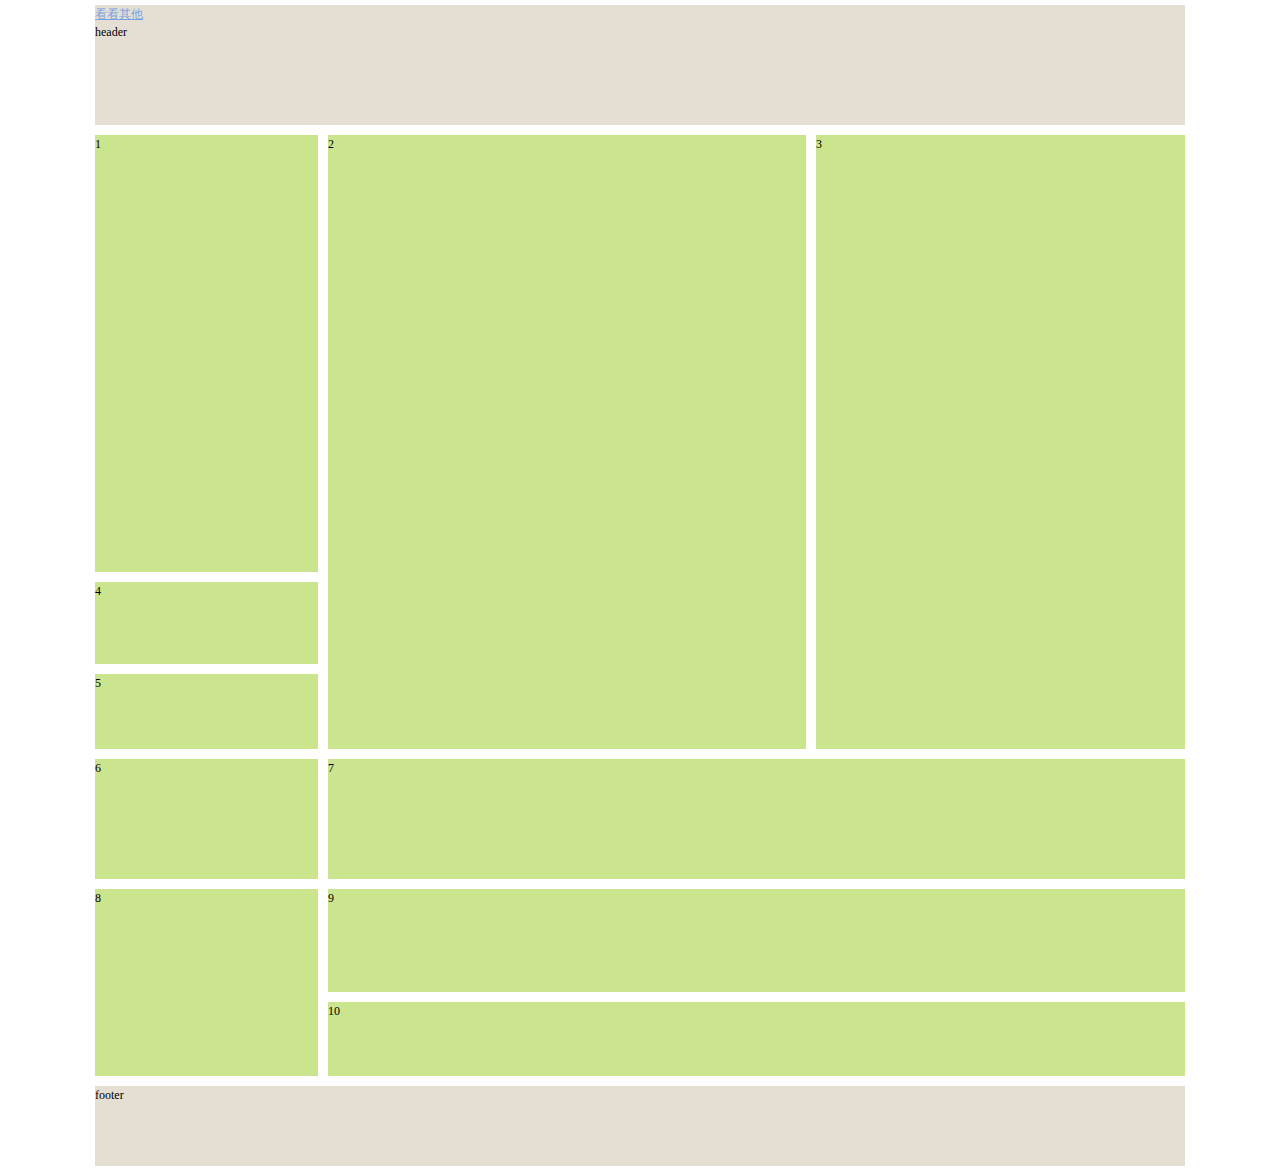
<file: gird.html>
<!DOCTYPE html>
<html>
<head>
<title>扁平化设计块状布局</title>
<meta http-equiv="Content-Type" content="text/html; charset=utf-8" />
<link rel="stylesheet" href="css/reset.css" />
<style>
	body{
		width: 1100px;
		margin: 0 auto;
		font: 12px/1.5 '宋体';
	}
	.wrap{
		float: left;
		font-size: 0;/* 所有浏览器 */
		*word-spacing: -1px;/* IE6、7 */
	}
	.section{
		display: inline-block;
		font-size: 12px;
		letter-spacing: normal;
		word-spacing: normal;
		vertical-align:top;
		margin:5px;
		background: #cbe48e;
	}
	.header, .footer{
		background: #e5ded3;
		width: 1090px;
		margin:5px;
	}
</style>
</head>
<body>
	<div class="header" style="height:120px">
		<a href="http://coffeexu.github.io/code">看看其他</a>
		<br>header
	</div>
	<div class="wrap" style="width:233px;">
		<div class="section" style="width:223px;height:437px">1</div>
		<div class="section" style="width:223px;height:82px">4</div>
		<div class="section" style="width:223px;height:75px">5</div>
		<div class="section" style="width:223px;height:120px">6</div>
		<div class="section" style="width:223px;height:187px">8</div>
	</div>
	<div class="wrap" style="width:867px;">
		<div class="section" style="width:478px;height:614px">2</div>
		<div class="section" style="width:369px;height:614px">3</div>
		<div class="section" style="width:857px;height:120px">7</div>
		<div class="section" style="width:857px;height:103px">9</div>
		<div class="section" style="width:857px;height:74px">10</div>
	</div>
	<div class="footer clearfix" style="height:80px">footer</div>
</body>
</html>
</file>
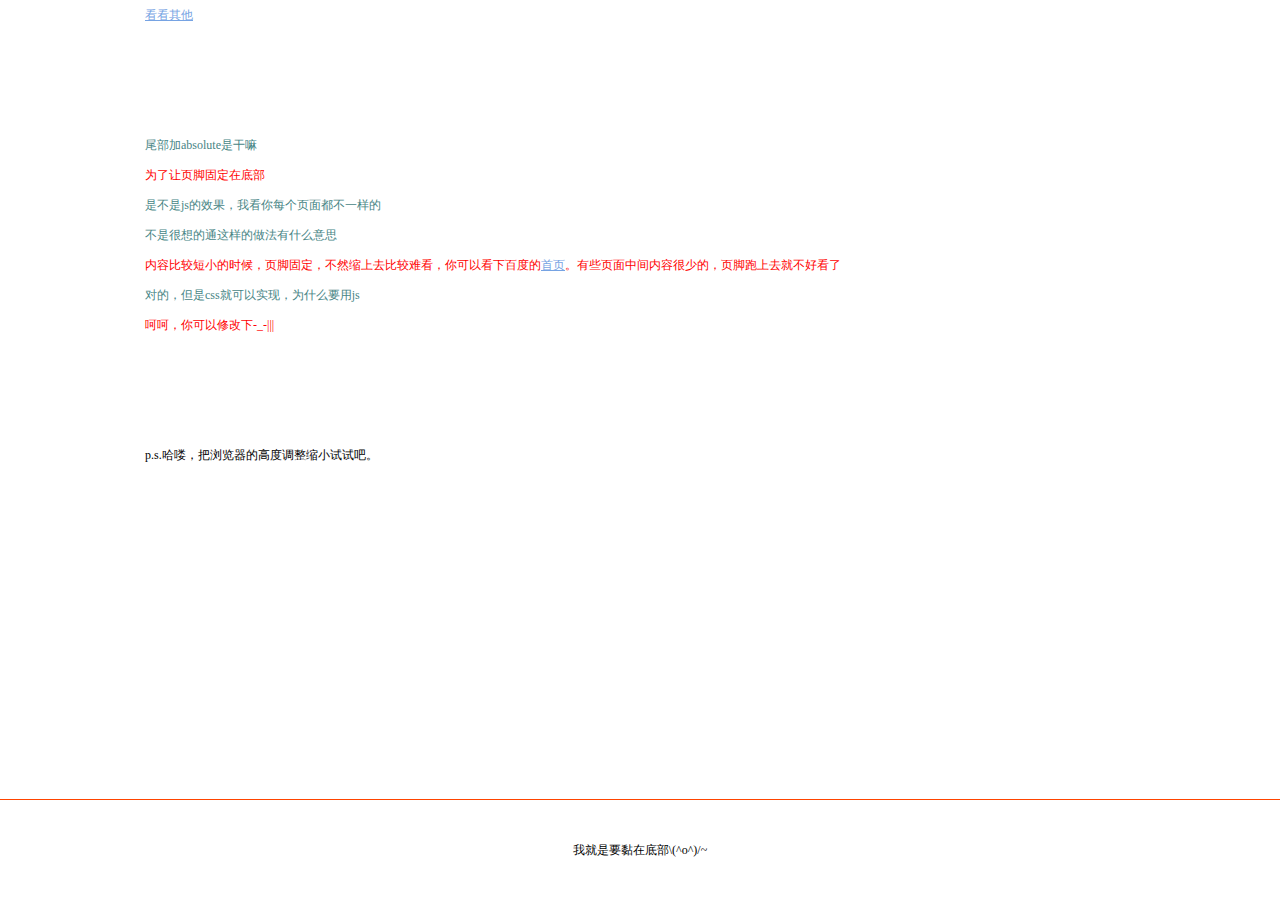
<file: keepBtm.html>
<!DOCTYPE html>
<html lang="en-US">
	<head>
		<title>KEEP FOOTER ON THE BOTTOM</title>
		<link rel="stylesheet" href="css/reset.css" />
		<meta charset="UTF-8" />
		<style>
			html{
				height: 100%;
			}
			body{
				min-height: 100%;
				position: relative;
				/* 不是重点 */
				font:12px/30px "微软雅黑","黑体";
			}
			.container{
				padding-bottom: 150px;/* >=footer.height */
				/* 不是重点 */
				width:990px;
				margin: 0 auto;
				padding-top: 100px;
			}
			.footer{
				height: 100px;
				width: 100%;
				text-align: center;
				position: absolute;
				bottom: 0;
				/* 不是重点 */
				line-height: 100px;
				border-top: 1px solid #f40;
			}
			.new{color:#478585;}
			.old{color:#ff0000;}
			.header{
				width:990px;
				margin: 0 auto;
			}
		</style>
	</head>
	<body>
		<div class="header"><a href="http://coffeexu.github.io/code">看看其他</a></div>
		<div class="container">
			<p class="new">尾部加absolute是干嘛</p>
			<p class="old">为了让页脚固定在底部</p>
			<p class="new">是不是js的效果，我看你每个页面都不一样的</p>
			<p class="new">不是很想的通这样的做法有什么意思</p>
			<p class="old">内容比较短小的时候，页脚固定，不然缩上去比较难看，你可以看下百度的<a href="http://www.baidu.com/">首页</a>。有些页面中间内容很少的，页脚跑上去就不好看了</p>
			<p class="new">对的，但是css就可以实现，为什么要用js</p>
			<p class="old">呵呵，你可以修改下-_-|||</p>
			<p style="margin-top:100px;">p.s.哈喽，把浏览器的高度调整缩小试试吧。</p>
		</div>
		<div class="footer">我就是要黏在底部\(^o^)/~</div>
	</body>
</html>
</file>
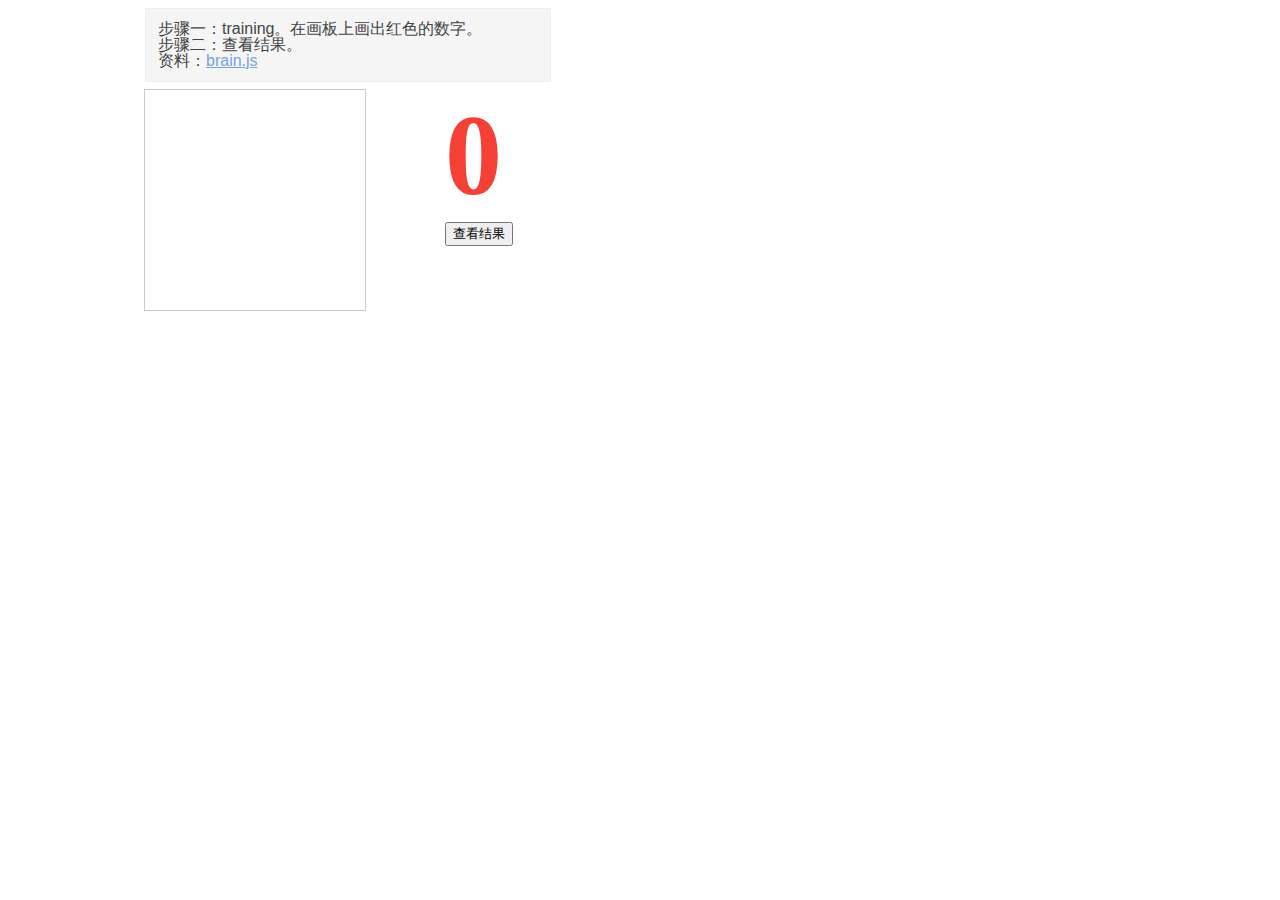
<file: learn01.html>
<!DOCTYPE html>
<html>
<head>
    <title>识别0|1</title>
    <meta http-equiv="Content-Type" content="text/html; charset=utf-8" />
    <link rel="stylesheet" href="css/reset.css" />
    <script type="text/javascript" src="http://cloud.github.com/downloads/harthur/brain/brain-0.6.0.js"></script>
    <style>
        body{
          width: 990px;
          margin: 0 auto;
          font-family: Helvetica Neue, Helvetica, Tahoma, sans-serif;
        }
        canvas{
          outline: 1px solid #ccc;
          position: absolute;
          top: 0px;
          left: 0px;
        }
        .tip{
          width: 380px;
          background: #f5f5f5;
          border: 1px solid #eee;
          color: #444;
          padding: 12px;
          margin: 8px 0;
        }
        #Training, #Texting{
          position: relative;
          height: 250px;
          padding-left: 300px;
        }
        #num{
          font: bold 114px Constantia;
          color: #f54135;
        }
    </style>
</head>

<body>
    <div class="tip">
      <p>步骤一：training。在画板上画出红色的数字。</p>
      <p>步骤二：查看结果。</p>
      <p>资料：<a href="https://github.com/harthur/brain" target="_blank">brain.js</a></p>
    </div>
    <div id="Training">
      <canvas id="draw" height="220" width="220">画板</canvas>
      <div>
        <p id="num">1</p>
        <input type="button" id="stop" value="查看结果">       
      </div>
    </div>
    <div id="Texting" style="display:none">
      <canvas id="Text" height="220" width="220"></canvas>
      <input type="button" value="测试" id="text">
    </div>
    <script type="text/javascript"> 
        function $(id){
            return document.getElementById(id);
        }
        var num = Math.round(Math.random()),
            canvas = $("draw").getContext('2d');

        var data = [],
            isMouseDown = false,
            pos = {
                x: 0,
                y: 0
            },
            next_pos = {
                x: 0,
                y: 0
            };
        var DEFAULT_BRUSH_COLOR = "#0000ff",
            DEFAULT_BRUSH_SIZE = 25,
            number = -1;

        $("num").innerHTML = num;
        $("draw").addEventListener('mousemove', mouseMove, false);
        $("draw").addEventListener('mousedown', mouseDown, false);
        $("draw").addEventListener('mouseup', mouseUp, false);
        $("stop").addEventListener('click', train, false);
        $("text").addEventListener('click', text, false);
        setInterval(loop, 1000 / 60);

        function mouseMove(e) {
            next_pos.x=e.layerX;
            next_pos.y=e.layerY;
            /*console.log('你当前点击鼠标的位置为('+next_pos.x+','+next_pos.y+')');*/
        }
        function mouseDown(e) {
            isMouseDown = true;
        }
        function mouseUp(e) {
            isMouseDown = false;
            binary($("draw"), num);
        }
        function loop() {
            if (isMouseDown) draw(canvas);
            pos.x = next_pos.x;
            pos.y = next_pos.y;
        }
        function draw(ctx) {

            ctx.save();
            ctx.lineWidth =DEFAULT_BRUSH_SIZE;
            ctx.lineCap = "round";
            ctx.beginPath();
            if( pos.x == next_pos.x && pos.y == next_pos.y ){
                ctx.arc(pos.x,pos.y,DEFAULT_BRUSH_SIZE/2,0,Math.PI * 2,true);
                ctx.fill();
            }
            else{
                ctx.moveTo(pos.x,pos.y);
                ctx.lineTo(next_pos.x,next_pos.y);
                ctx.stroke();
            }
            ctx.restore();

        }

        function binary(canvas,number) {
            var datum = {
                input: [],
                output: [0,0]
            }
            if(!canvas.data){
                var ctx = canvas.getContext('2d');
                var imagedata = ctx.getImageData(0, 0, canvas.width, canvas.height);
            }

            var greys = new Array(64);
            for (var y = 0,j=0, leny = imagedata.height; y < leny; y+=20) {

                for (var x = 0, lenx= imagedata.width; x < lenx; x+=20) {
                    var i = x*4 + y*4*lenx;
                    greys[j++] = imagedata.data[i+3] == 0 ? 0 : 1;
                }; 
                
            };
            datum.input = greys;
            if(arguments[1]){
               datum.output[number]=1; 
            }
            data.push(datum);
            //初始化canvas数据
            ctx.clearRect(0,0,imagedata.width,imagedata.height);
            num = Math.round(Math.random());
            $("num").innerHTML = num;
            if(data.length > 1){
                $("stop").value = "多画几次我会更聪明";
            }
            if(data.length > 5){
               $("stop").value = "看看我学得怎么样"; 
            }

        }
        var net = new brain.NeuralNetwork();
        function train(){

            $("Texting").style.display = "block";
            net.train(data);
            var canvas = $("Text").getContext('2d');
            canvas.fillRect(20,20,18,130);
        }

        function text(){
            binary($("Text"));
            var output = net.run(data[0].input);
            var s = "";
            for (var property in output) {  
               s = s + "\n "+property +": " + output[property] ;  
            } 
            console.log(s);
            alert("数字为1的概率为"+output[1]+"\n数字为0的概率为"+output[0]);
        }
    </script>
</body>
</html>
</file>
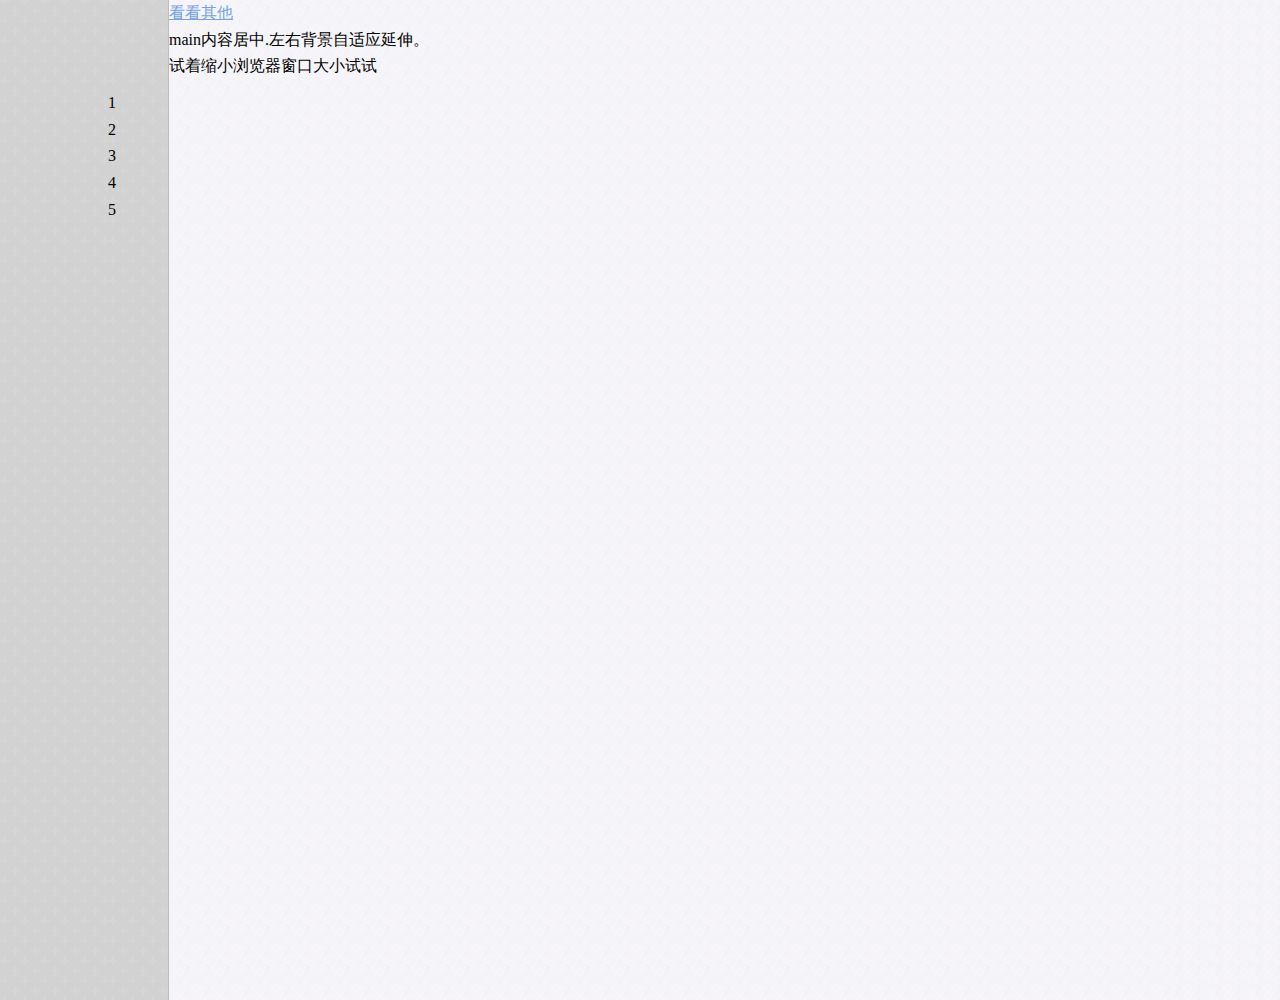
<file: repeatXY.html>
<!DOCTYPE html>
<html>
<head>
<title>左右背景各自延伸布局</title>
<link rel="stylesheet" href="css/reset.css" />
<meta http-equiv="Content-Type" content="text/html; charset=utf-8" />
<style>
	html, body{height: 100%;font: 16px/1.67 "MS PGothic",tahoma,"Simsun";}
	body, .cnt{background: url(img/main.jpg) repeat}
	.repeat-xy, .nav{background: url(img/repeat.jpg) repeat;position: fixed;height:1000px;} 
	.repeat-xy{
		left: 0px;
		top: 0px;
		width:50%;		
		z-index: -1;
	}
	.main{width: 1064px;margin: 0 auto;}
	.nav{width: 60px;border-right: 1px solid #bcbebd;z-index: 0;padding-top: 90px;}
	.cnt{float: right;width: 1003px;min-height:1000px;position: relative;z-index: 2}
</style>
</head>
<body>
	<div class="repeat-xy"></div>
	<div class="main">
		<div class="nav">
			<ul>
				<li>1</li>
				<li>2</li>
				<li>3</li>
				<li>4</li>
				<li>5</li>
			</ul>
		</div>
		<div class="cnt">
		<a href="http://coffeexu.github.io/code">看看其他</a><br>
		main内容居中.左右背景自适应延伸。<br />试着缩小浏览器窗口大小试试</div>
	</div>
</body>
</html>
</file>
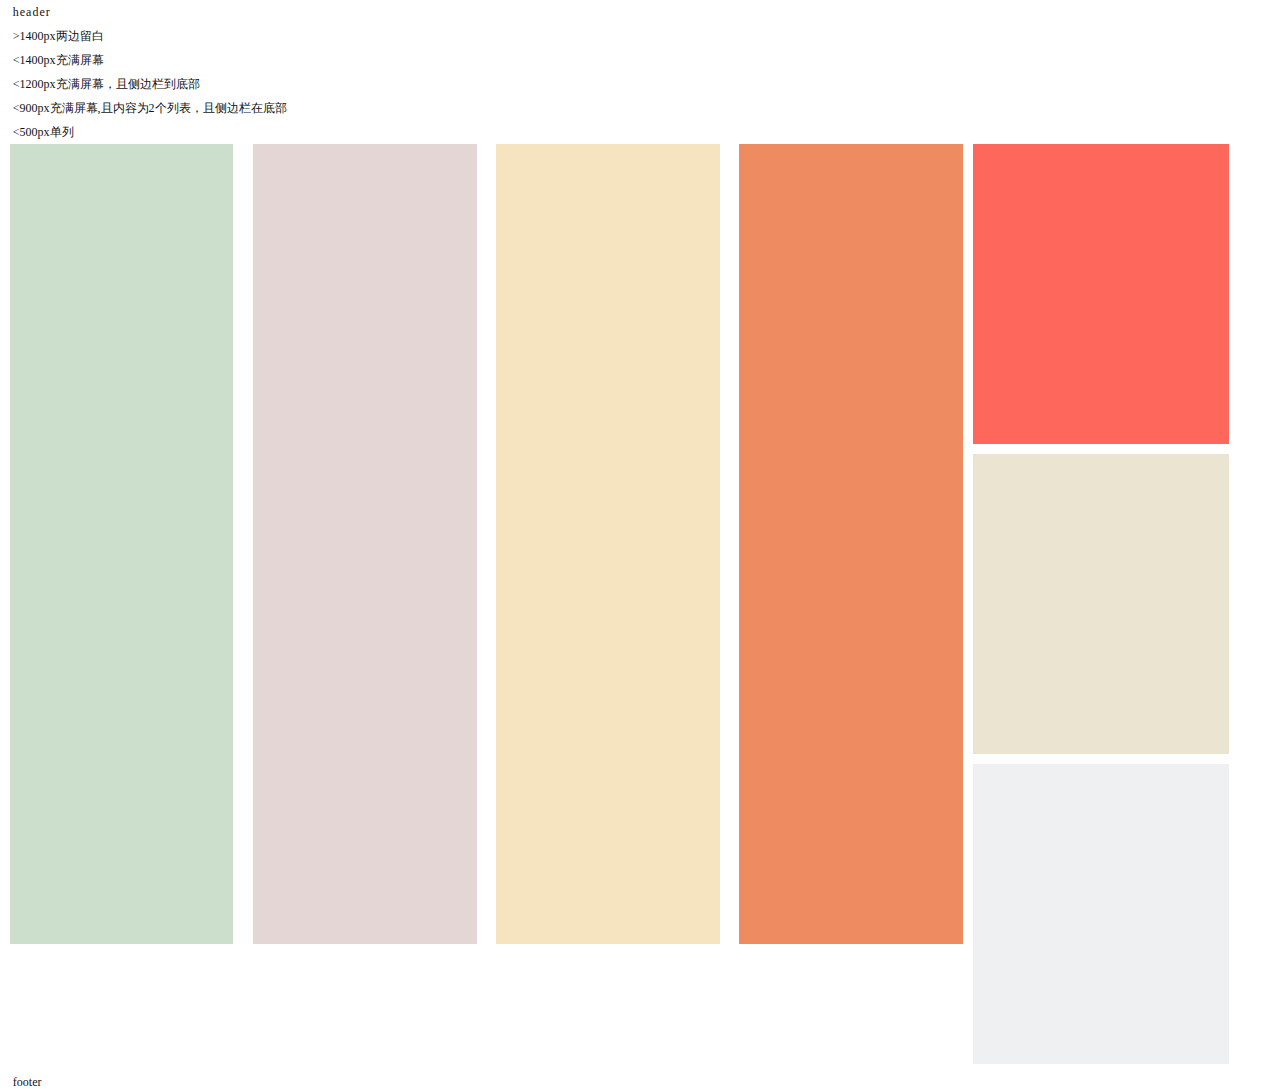
<file: response1.html>
<!DOCTYPE html>
<!--[if lte IE 7]>
<html id="ie7" lang="en-US">
<![endif]-->
<!--[if IE 8]>
<html id="ie8" lang="en-US">
<![endif]-->
<!--[if !(IE 6) | !(IE 7) | !(IE 8)  ]><!-->
<html id="modern-browsers" lang="en-US">
<!--<![endif]-->
	<head>
		<title>Responsive Layout1</title>
		<link rel="stylesheet" href="css/reset.css">
		<meta charset="UTF-8" />
		<meta name="viewport" content="width=device-width, initial-scale=1" />
		<!--[if lt IE 9]>

　　　　	<script src="http://css3-mediaqueries-js.googlecode.com/svn/trunk/css3-mediaqueries.js"></script>

　　	<![endif]-->
		<style>
		@media screen {
			
			html { width:100%; height:100%; position:relative; }
			body { width:100%; height:100%; position:relative; }
			body { color: #131313; font-family: "MS PGothic"; font-size:.75em; }
			h1{ font:1em/2 "MS PGothic"; letter-spacing:1px; }
			p{line-height: 2;}

			#header, #footer { width: 78%; padding: 0 11%; }
			#content { min-height:100%; overflow:hidden; width: 80%; padding: 0 10%; }
			#content .page, #content .sideWrap{ width:76%; min-height: 100%; float: left;}
			#content .sideWrap { width:20%;}
			.column { width:23%; float:left; margin-left:1%; margin-right:1%; margin-bottom:10px;}
			.side {margin-bottom:10px;}
		}
		@media screen and (max-width: 1400px) {

			#header, #footer { width: 98%; padding: 0 1%; }
			#content { min-height:100%; overflow:hidden; width:100%; padding:0;}
		}
		@media screen and (max-width: 1200px) {

			#header, #footer { width: 98%; padding: 0 1%; }
			#content { min-height:100%; overflow:hidden; width:100%; padding:0;}
			#content .page, #content .sideWrap{ width:100%; float: none; margin: 0 1%;}
			.side { width:29%; float:left; margin-left:2%; margin-right:2%; margin-bottom:10px;}
		}
		@media screen and (max-width: 900px){

			#header, #footer { width: 98%; padding: 0 1%; }
			#content { min-height:100%; overflow:hidden; width:100%; padding:0;}
			#content .page, #content .sideWrap{ width:100%; float: none; margin: 0 1%;}
			.column { width:46%; float:left; margin-left:2%; margin-right:2%; margin-bottom:10px;}
			.side { width:29%; float:left; margin-left:2%; margin-right:2%; margin-bottom:10px;}
		}

		@media screen and (max-width: 500px) {

			#header, #footer { width: 90%; padding: 0 5%; }
			#modern-browsers .column, #modern-browsers .side { width: 90%; float: none;	margin: 5px 5%;}
		}
		</style>
	</head>
	<body id="home">

		<div id="header">
			<h1>header</h1>
			<p>&gt;1400px两边留白</p>
			<p>&lt;1400px充满屏幕</p>
			<p>&lt;1200px充满屏幕，且侧边栏到底部</p>
			<p>&lt;900px充满屏幕,且内容为2个列表，且侧边栏在底部</p>
			<p>&lt;500px单列</p>
		</div>
		<div id="content" class="clearfix">
		  <div class="page clearfix">
			<div class="column" style="background:#ccdfcc;height:800px;"></div>
			<div class="column" style="background:#e4d6d5;height:800px;"></div>
			<div class="column" style="background:#f6e4c0;height:800px;"></div>
			<div class="column" style="background:#ee8b60;height:800px;"></div>
		  </div>
		  <div class="sideWrap clearfix">
		  	<div class="side" style="background:#fe675b;height:300px;"></div>
			<div class="side" style="background:#ebe4d1;height:300px;"></div>
			<div class="side" style="background:#eff0f1;height:300px;"></div>
		  </div>
	    </div>
		<div id="footer">footer</div>
	</body>
	</html>
</file>
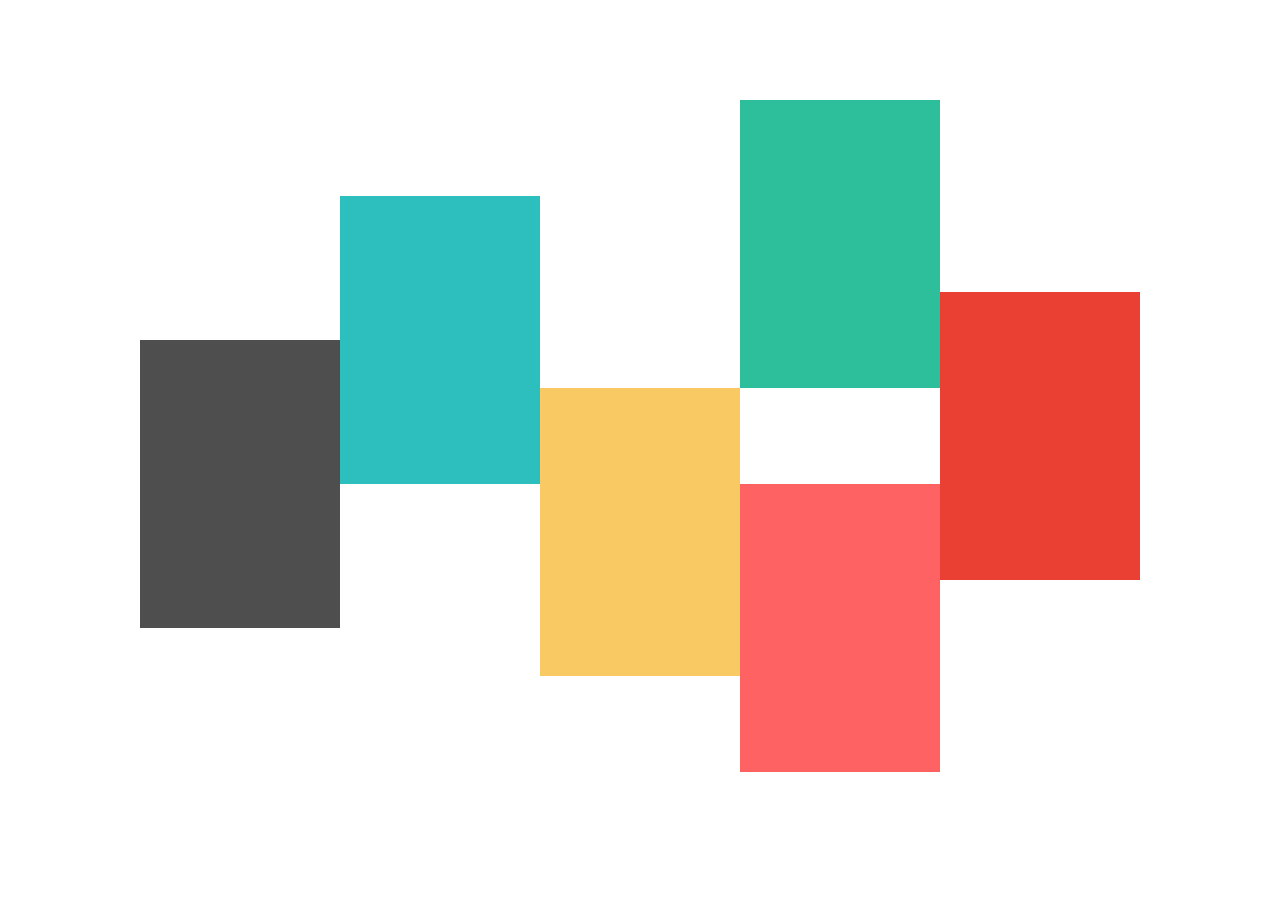
<file: response3.html>
<!DOCTYPE html>
<!--[if lte IE 7]>
<html id="ie7" lang="en-US">
<![endif]-->
<!--[if IE 8]>
<html id="ie8" lang="en-US">
<![endif]-->
<!--[if !(IE 6) | !(IE 7) | !(IE 8)  ]><!-->
<html id="modern-browsers" lang="en-US">
<!--<![endif]-->
<head>
	<title>Responsive Layout3</title>
	<link rel="stylesheet" href="css/reset.css">
	<script src="http://upcdn.b0.upaiyun.com/libs/jquery/jquery-1.7.1.min.js" type="text/javascript"></script>
	<meta name="viewport" content="width=device-width, initial-scale=1" charset="UTF-8" />
	<!--[if lt IE 9]>

　　　　	<script src="http://css3-mediaqueries-js.googlecode.com/svn/trunk/css3-mediaqueries.js"></script>

　　<![endif]-->
	<style>
		#home{
			padding-top: 100px;
		}
		#content{
			width: 1000px;
			margin: 0 auto;
			height: 672px;
			position: relative;
		}
		.section{
			width: 200px;
			height: 288px;
			background: #232020;
			position: absolute;
			-webkit-transition: all 700ms cubic-bezier(0.19, 1, 0.22, 1);
			-moz-transition: all 700ms cubic-bezier(0.19, 1, 0.22, 1);
			-o-transition: all 700ms cubic-bezier(0.19, 1, 0.22, 1);
			transition: all 700ms cubic-bezier(0.19, 1, 0.22, 1);
			overflow: hidden;
			z-index: 1;
		}
		.b1 .b1, .b2 .b2, .b3 .b3,
		.b4 .b4, .b5 .b5, .b6 .b6{
  			width: 600px;
			height: 480px;
		}
		#content .b1{
			background: #4e4e4e;
			left: 0px;
			top: 240px;
		}
		#content .b2{
			background: #2dbfbe;
			left: 200px;
			top: 96px;
		}

		#content .b3{
			background: #f9c963;
			left: 400px;
			top: 288px;
		}
		#content .b4{
			background: #ff6262;
			left: 600px;
			top: 384px;
		}
		#content .b5{
			background: #2dbf9b;
			left: 600px;
			top: 0px;
		}
		#content .b6{
			background: #ea4033;
			left: 800px;
			top: 192px;
		}
		#content.b2 .b1 {
		  left: -200px;
		  top: 192px;
		}
		#content.b2 .b2 {		  
		  left: 0px;
		  top: 96px;
		}
		#content.b2 .b3 {
		  left: 600px;
		  top: 96px;
		}
		#content.b2 .b4 {
		  left: 800px;
		  top: 384px;
		}
		#content.b2 .b5 {
		  left: 800px;
		  top: 0px;
		  z-index: 1;
		}
		#content.b2 .b6 {
		  left: 1000px;
		  top: 192px;
		}
		#content.b4 .b1 {
		  left: -400px;
		  top: 48px;
		}
		#content.b4 .b2 {
		  left: -200px;
		  top: -96px;
		}
		#content.b4 .b3 {
		  left: 0px;
		  top: 96px;
		}
		#content.b4 .b4 {
		  left: 200px;
		  top: 192px;
		}
		#content.b4 .b5 {
		  left: 600px;
		  top: -192px;
		}
		#content.b4 .b6 {
		  left: 800px;
		  top: 0px;
		}
		#content.b3 .b1 {
		  left: -200px;
		  top: 144px;
		}
		#content.b3 .b2 {
		  left: 0px;
		  top: 0px;
		}
		#content.b3 .b3 {
		  left: 200px;
		  top: 192px;
		}
		#content.b3 .b4 {
		  left: 800px;
		  top: 384px;
		}
		#content.b3 .b5 {
		  left: 800px;
		  top: 0px;
		}
		#content.b3 .b6 {
		  left: 1000px;
		  top: 192px;
		}
		#content.b5 .b1 {
		  left: -400px;
		  top: 240px;
		}
		#content.b5 .b2 {
		  left: -200px;
		  top: 96px;
		}
		#content.b5 .b3 {
		  left: 0px;
		  top: 288px;
		}
		#content.b5 .b4 {
		  left: 600px;
		  top: 480px;
		}
		#content.b5 .b5 {
		  left: 200px;
		  top: 0px;
		}
		#content.b5 .b6 {
		  left: 800px;
		  top: 288px;
		}
		#content.b6 .b1 {
		  left: -400px;
		  top: 240px;
		}
		#content.b6 .b2 {
		  left: -200px;
		  top: 96px;
		}
		#content.b6 .b3 {
		  left: 0px;
		  top: 288px;
		}
		#content.b6 .b4 {
		  left: 200px;
		  top: 384px;
		}
		#content.b6 .b5 {
		  left: 200px;
		  top: 0px;
		}
		#content.b6 .b6 {
		  left: 400px;
		  top: 96px;
		}
		
	</style>
</head>
<body>
	<header>
	</header>
	<div id="home">
		<div id="content">
			<div class="section b1"></div>
			<div class="section b2"></div>
			<div class="section b3"></div>
			<div class="section b4"></div>
			<div class="section b5"></div>
			<div class="section b6"></div>
	    </div>
	</div>
	<footer></footer>
	<script>
		(function(){
			$('.section').click(function(){
				var i = $(this).index()+1;
				$('#content').removeClass().addClass('b'+i);
			});
		})();
	</script>
</body>
</html>
</file>
